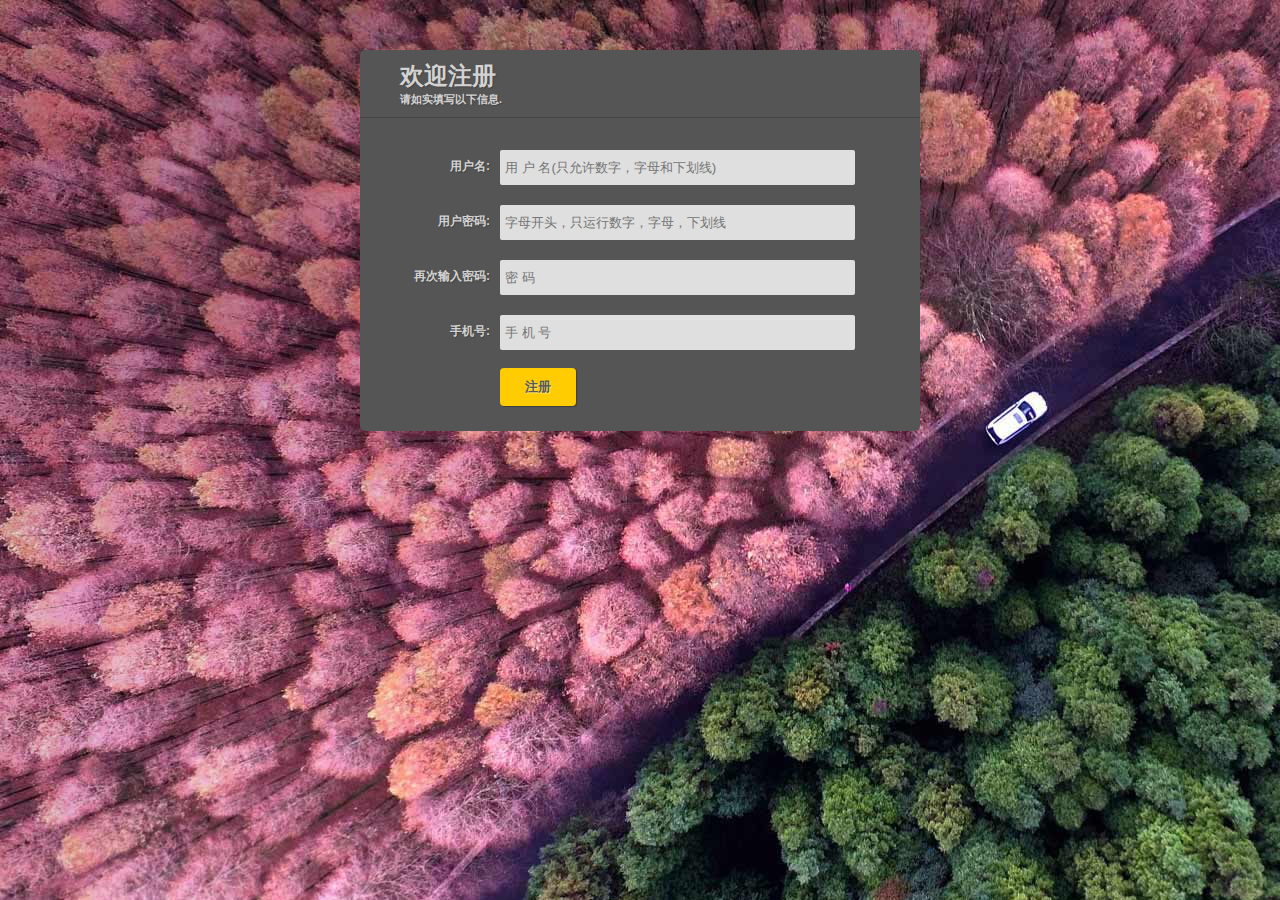
<file: register.html>
<!DOCTYPE html>
<html lang="en">
<head>
    <meta charset="UTF-8">
    <title>咸鱼影业：注册</title>
    <link rel="stylesheet" href="css/register.css">
    <!--<script src="https://cdn.bootcss.com/jquery/2.1.1/jquery.min.js"></script>-->
    <script src="jquery-1.7.2/jquery.js" ></script>
    <script src="js/register.js"></script>

</head>
<body>

<form  class="dark-matter">
    <h1>欢迎注册
        <span>请如实填写以下信息.</span>
    </h1>

    <label>
        <span>用户名:</span>
        <input id="name" type="text" name="username" placeholder="用 户 名(只允许数字，字母和下划线)" value="" required/>
        <p id="check1" style="margin-top: -2%;margin-left: 25%" ></p>
    </label>

    <label>
        <span>用户密码:</span>
        <input id="email" type="password" name="password" placeholder="字母开头，只运行数字，字母，下划线" value="" require/>
        <p  id="check2" style="margin-top: -2%;margin-left: 25%" ></p>
    </label>

    <label>
        <span>再次输入密码:</span>
        <input id="possword2" type="password" name="password2" placeholder="密 码" value="" require/>
        <p   id="check3" style="margin-top: -2%;margin-left: 25%" ></p>
    </label>

    <label>
        <span>手机号:</span>
        <input id="tel" type="text" name="telphone" placeholder="手 机 号" value="" require/>
        <p   id="check4" style="margin-top: -2%;margin-left: 25%" ></p>
    </label>

    <label>
        <span>&nbsp;</span>
        <input type="button" class="button" value="注册" />
    </label>

</form>

</body>
</html>
</file>
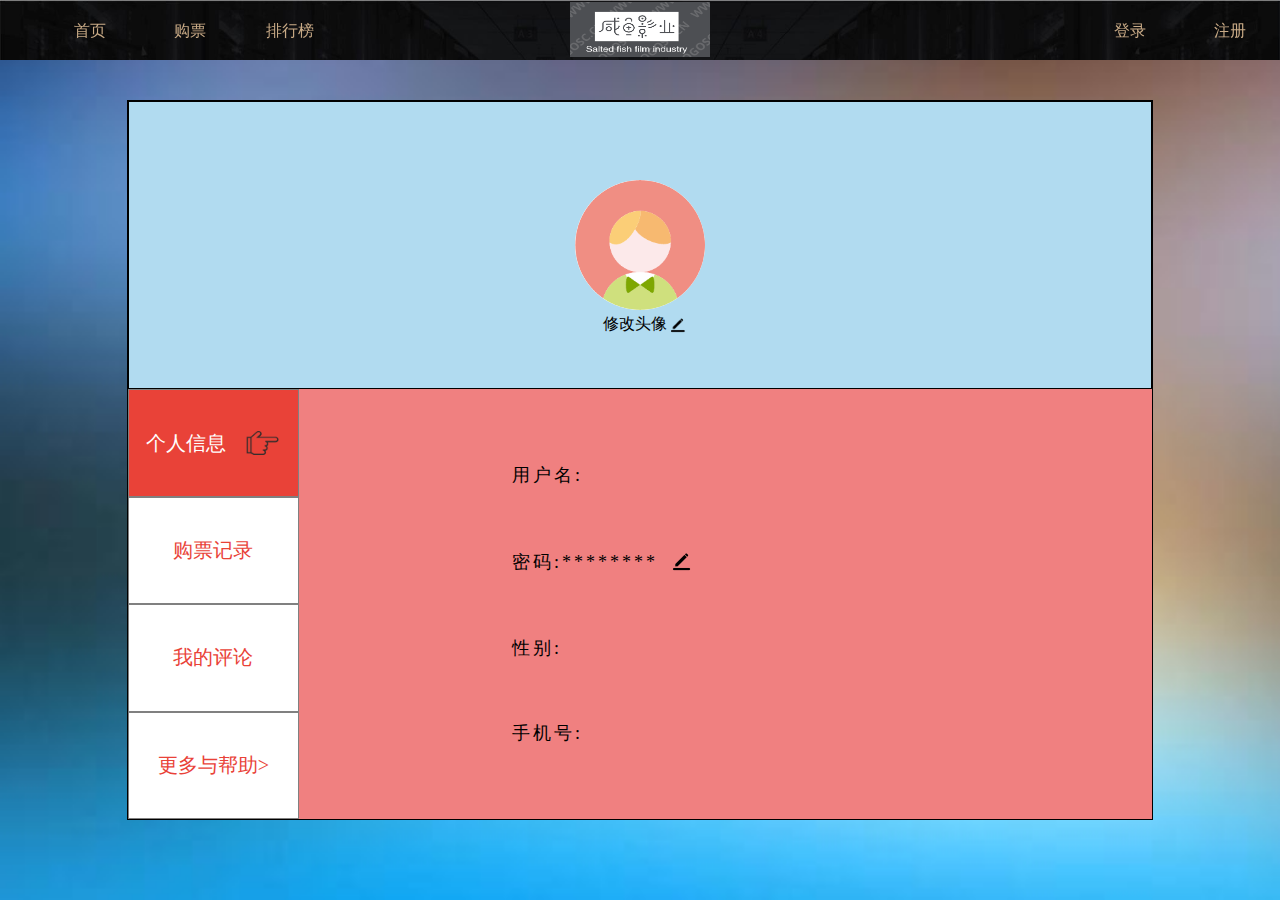
<file: user.html>
<!DOCTYPE html>
<html lang="en">
<head>
    <meta charset="UTF-8">
    <title>用户管理</title>
    <link href="css/user.css" rel="stylesheet">
    <link href="css/top.css" rel="stylesheet">
    <link href="css/login_form.css" rel="stylesheet">


    <script src="jquery-1.7.2/jquery.js" ></script>
    <script src="carhartl-jquery-cookie-92b7715/jquery.cookie.js"></script>
    <script src="js/status.js"></script>

    <script src="js/user.js"></script>
</head>
<body>
<div id="top">
    <img src="img/logo4.png">
    <ul>
        <li><a href="index.html">首页</a></li>
        <li><a href="movie.html">购票</a></li>
        <li><a href="paihangbang.html">排行榜</a></li>
    </ul>

    <ul id="huan">
        <li id="login">登录</li>
        <li id="register"><a href="register.html">注册</a></li>
    </ul>

</div>


<div class="user_main">
    <div class="top">
        <div class="head">
            <img src="img/boy.png">
            <div>修改头像<img src="img/change.png"></div>
        </div>
    </div>
    <div class="body">
        <div class="nav">
            <a href="#user">个人信息 <img src="img/point.png"></a>
            <a href="#buy">购票记录</a>
            <a href="#my">我的评论 </a>
            <a href="#help">更多与帮助></a>
        </div>
        <div class="count">
            <div class="all">
                <div id="user">
                    <div>
                        <div><span>用户名:</span></div>
                        <div><span>密码:</span><span>********</span><img src="img/change.png"></div>
                        <div><span>性别:</span></div>
                        <div><span>手机号:</span></div>
                    </div>
                </div>
                <div id="buy">
                    <table  style="border-collapse:collapse;">
                        <tr>
                            <th>电影名:</th>
                            <th>语种:</th>
                            <th>类型:</th>
                            <th>片长:</th>
                            <th>开始时间:</th>
                            <th>票价</th>
                            <th>退票</th>
                        </tr>

                    </table>
                </div>
                <div id="my">
                    <div class="ping">
                        <div><span>电影: </span><span>复仇者联盟3</span></div>
                        <div><span>评分：</span><span>4星</span></div>
                        <p>悬疑犯罪类的设定，主角也是坏人这种设定还是挺难得的。包括背后设计的背景，也可对应现实。遗憾就是迷题解决的太随意了，不够过瘾。</p>
                    </div>
                    <div class="ping">
                        <div><span>电影: </span><span>复仇者联盟3</span></div>
                        <div><span>评分：</span><span>4星</span></div>
                        <p>悬疑犯罪类的设定，主角也是坏人这种设定还是挺难得的。包括背后设计的背景，也可对应现实。遗憾就是迷题解决的太随意了，不够过瘾。</p>
                    </div>
                    <div class="ping">
                        <div><span>电影: </span><span>复仇者联盟3</span></div>
                        <div><span>评分：</span><span>4星</span></div>
                        <p>悬疑犯罪类的设定，主角也是坏人这种设定还是挺难得的。包括背后设计的背景，也可对应现实。遗憾就是迷题解决的太随意了，不够过瘾。</p>
                    </div>
                </div>
                <div id="help">

                </div>
            </div>
        </div>
    </div>
</div>




<div class="black dis">
    <form  class="dark-matter">
        <span id="cut">X</span>
        <h1>欢迎登录
            <span>请填写以下信息.</span>
        </h1>

        <label>
            <span>用户名:</span>
            <input id="name" type="text" name="username" placeholder="用 户 名" value="" required/>
            <p   id="check1" style="margin-top: -2%;margin-left: 25%" ></p>
        </label>

        <label>
            <span>用户密码:</span>
            <input id="email" type="password" name="password" placeholder="密 码" value="" require/>
            <p   id="check2" style="margin-top: -2%;margin-left: 25%" ></p>
        </label>

        <label>
            <span>你的身份:</span>
            <select name="id">
                <option value="manger">管理员</option>
                <option value="user" selected>用户</option>
            </select>
        </label>

        <label>
            <span>&nbsp;</span>
            <input type="button" class="button" value="登录" />
        </label>
        <a href="register.html">没有账号？快去注册-></a>
    </form>
</div>
</body>
</html>
</file>
<file: css/register.css>
body{
    background-image: url('../img/login.jpg');
}

.dark-matter {
    position: relative;
    margin-top: 50px;
    margin-left: auto;
    margin-right: auto;
    max-width: 500px;
    background: #555;
    padding: 20px 30px 20px 30px;
    font: 12px "Helvetica Neue", Helvetica, Arial, sans-serif;
    color: #D3D3D3 ;
    text-shadow: 1px 1px 1px #444;
    border: none;
    border-radius: 5px;
    -webkit-border-radius: 5px;
    -moz-border-radius: 5px;
}

.dark-matter h1 {
    padding: 0px 0px 10px 40px;
    display: block;
    border-bottom: 1px solid #444;
    margin: -10px -30px 30px -30px;
}
.dark-matter h1>span {
    display: block;
    font-size: 11px;
}
.dark-matter label {
    display: block;
    margin: 0px 0px 5px;
}
.dark-matter label>span {
    float: left;
    width: 20%;
    text-align: right;
    padding-right: 10px;
    margin-top: 10px;
    font-weight: bold;
}
.dark-matter input[type="text"], .dark-matter input[type="password"], .dark-matter textarea, .dark-matter select {
    border: none;
    color: #525252;
    height: 25px;
    line-height:15px;
    margin-bottom: 16px;
    margin-right: 6px;
    margin-top: 2px;
    outline: 0 none;
    padding: 5px 0px 5px 5px;
    width: 70%;
    border-radius: 2px;
    -webkit-border-radius: 2px;
    -moz-border-radius: 2px;
    -moz-box-shadow: inset 0 1px 1px rgba(0, 0, 0, 0.075);
    background: #DFDFDF;
}
.dark-matter select {
    /*background: #DFDFDF url('down-arrow.png') no-repeat right;*/
    /*background: #DFDFDF url('down-arrow.png') no-repeat right;*/
    appearance:none;
    -webkit-appearance:none;
    -moz-appearance: none;
    text-indent: 0.01px;
    text-overflow: '';
    width: 70%;
    height: 35px;
    color: #525252;
    line-height: 25px;
}
.dark-matter textarea{
    height:100px;
    padding: 5px 0px 0px 5px;
    width: 70%;
}
.dark-matter .button {
    background: #FFCC02;
    border: none;
    padding: 10px 25px 10px 25px;
    color: #585858;
    border-radius: 4px;
    -moz-border-radius: 4px;
    -webkit-border-radius: 4px;
    text-shadow: 1px 1px 1px #FFE477;
    font-weight: bold;
    box-shadow: 1px 1px 1px #3D3D3D;
    -webkit-box-shadow:1px 1px 1px #3D3D3D;
    -moz-box-shadow:1px 1px 1px #3D3D3D;
}
.dark-matter .button:hover {
    color: #333;
    background-color: #EBEBEB;
}
/*a{*/
    /*color: #D3D3D3;*/
    /*text-decoration: none;*/
    /*position: absolute;*/
    /*right: 30px;*/
    /*cursor: pointer;*/
/*}*/
</file>
<file: css/user.css>
body{
    margin: 0;
    background-image: url("../img/user_bg.jpg");
    background-repeat: no-repeat;
    background-size:cover;
}
.user_main{
    width: 80%;
    background-color: white;
    position: absolute;
    top:100px;
    bottom: 80px;
    left: 50%;
    transform: translateX(-50%);
    border: 1px groove black;
    display: flex;
    flex-direction: column;
}
.top{
    border: 1px groove black;
    flex: 2;
    background-color: #b1dbf0;
    display: flex;
    justify-content: center;
    align-items: center;
}
.body{
    flex: 3;
    background-color: silver;
    display: flex;
}

.head{
    background-color: white;
    border-radius: 50%;
    height: 130px;
    width: 130px;
    position: relative;
}
.head>img{
    border-radius: 50%;
    height: 130px;
    width: 130px;
}
.head img{
    height: 130px;
    width: 130px;
}
.head>div>img{
    vertical-align: bottom;
    width: 20px;
    height: 20px;
}
.head>div{
    text-align: center;
    position: absolute;
    width: 300px;
    margin-left: -80px;

}


.nav{
    flex: 1;
    display: flex;
    flex-direction: column;
    height: 100%;
    background-color: beige;
}
.nav :nth-child(1){
    background-color:rgb(233,66,56);
    color: white;
}
.nav a{
    display: flex;
    justify-content:center;
    align-items: center;
    text-decoration: none;
    font-size: 20px;
    text-align: center;
    flex: 1;
    background-color: white;
    border: 1px grey solid;
    color:rgb(233,66,56)
}
.nav a img{
    margin-left: 15px;
    width: 40px;
    vertical-align: middle;
}
.count{
    flex: 5;
    background-color: coral;
    overflow: hidden;
}


.all{
    background-color: blue;
    width: 400%;
    height: 100%;
    display: flex;
}
.all>div{
    background-color: lightcoral;
    height:100%;
    flex: 1;
}
#user img{
    width: 25px;
    vertical-align: bottom;
    margin-left: 10px;
}
#user {
    font-size: 18px;
    letter-spacing:3px;
    display: flex;
    justify-content: center;
    align-items: center;
}
#user>div{
    display: flex;
    flex-direction: column;
    justify-content: space-around;
    width: 50%;
    height: 80%;
}
#buy{
    overflow-y:scroll ;
}
#buy table{
    font-size: 18px;
    width: 100%;
    text-align: center;
}
#buy table td{
    height: 55px;
}
#buy table tr:hover{
    height: 55px;
    background-color: #f1a02a;
}

#my{
    overflow-y: scroll;
}
.ping{
    margin: 0 auto;
    width:90%;
    box-shadow: 0px 0px 1px 1px gainsboro;
}

.out_ticket{
    color: red;
    cursor: pointer;
}
input,select{
    width: 150px;
    border-left: none;
    border-right: none;
    border-top: none;
    background-color:lightcoral ;
    outline:none;
    border-bottom: 1px solid black;
}

.right{
    margin-left: 30px;
    width: 50px;
    height: 50px;
    background-color: greenyellow;
    border-radius: 50%;
}
.error{
    margin-left: 30px;
    width: 50px;
    height: 50px;
    background-color: red;
    border-radius: 50%;
    color: white;
}
.button{
    width: 60px;
    height:25px;
    
   /*  border: none; */
    background-color: gray;
}
</file>
<file: css/top.css>
/*!*body{*!*/
    /*!*background-image: url("../img/bg_1_1.jpg");*!*/

    /*!*!*!/background-repeat: no-repeat;*!*!*/
    /*background-size: cover;*/
    /*margin: 0;*/
    /*!*display: flex;*!*/
    /*!*!*flex-direction: column;*!*!*/
/*!*}*!*/
li{
    cursor: pointer;
}
body,html{
    height: 100%;
}
#top{
    position: fixed;
    top: 0;
    width: 100%;
    height:60px;
    /*background-color:rgb(30,39,54);*/
    background-size: cover;
    background-image: url("../img/bg_1_2.jpg");
    min-width: 800px;
    z-index:100;
}
#top img{
    position: absolute;
    left: 50%;
    top: 2px;
    margin-left: -70px;
    width: 140px;
    height: 55px;
}
ul{
    list-style-type: none;
    line-height:60px ;
    text-align: center;
}

#top>ul:nth-child(2){
    position: absolute;
    left: 0;
    top: -15px;

}
#top>ul:nth-child(3){
    position: absolute;
    right: 0;
    top: -15px;
}
#top li{

    cursor: pointer;
    color: rgb(200,170,134);
    float: left;
    width: 100px;
    height: 60px;
}
#top li a{
    color: rgb(200,170,134);
    text-decoration: none;
}
#top li:hover{
    background-color:white;
    box-shadow: -3px -3px  15px #9d9c98 inset;
}
</file>
<file: css/login_form.css>
#cut{
    position: absolute;
    right: 15px;
    cursor: pointer;
}
.black{
    overflow: hidden;
    width: 100%;
    height: 100%;
    background-color: rgba(1,1,1,.3);
    position: fixed;
    top: 0;
    z-index: 150;
    padding-top: 160px;
}

.dis{
    display: none;
}

.dark-matter {
    position: relative;
    margin-top: 50px;
    margin-left: auto;
    margin-right: auto;
    max-width: 500px;
    background: #555;
    padding: 20px 30px 20px 30px;
    font: 12px "Helvetica Neue", Helvetica, Arial, sans-serif;
    color: #D3D3D3;
    text-shadow: 1px 1px 1px #444;
    border: none;
    border-radius: 5px;
    -webkit-border-radius: 5px;
    -moz-border-radius: 5px;
}

.dark-matter h1 {
    padding: 0px 0px 10px 40px;
    display: block;
    border-bottom: 1px solid #444;
    margin: -10px -30px 30px -30px;
}

.dark-matter h1>span {
    display: block;
    font-size: 11px;
}

.dark-matter label {
    display: block;
    margin: 0px 0px 5px;
}
.dark-matter label>span {
    float: left;
    width: 20%;
    text-align: right;
    padding-right: 10px;
    margin-top: 10px;
    font-weight: bold;
}
.dark-matter input[type="text"], .dark-matter input[type="password"], .dark-matter textarea, .dark-matter select {
    border: none;
    color: #525252;
    height: 25px;
    line-height:15px;
    margin-bottom: 16px;
    margin-right: 6px;
    margin-top: 2px;
    outline: 0 none;
    padding: 5px 0px 5px 5px;
    width: 70%;
    border-radius: 2px;
    -webkit-border-radius: 2px;
    -moz-border-radius: 2px;
    -moz-box-shadow: inset 0 1px 1px rgba(0, 0, 0, 0.075);
    background: #DFDFDF;
}
.dark-matter select {
    /*background: #DFDFDF url('down-arrow.png') no-repeat right;*/
    /*background: #DFDFDF url('down-arrow.png') no-repeat right;*/
    appearance:none;
    -webkit-appearance:none;
    -moz-appearance: none;
    text-indent: 0.01px;
    text-overflow: '';
    width: 70%;
    height: 35px;
    color: #525252;
    line-height: 25px;
}
.dark-matter textarea{
    height:100px;
    padding: 5px 0px 0px 5px;
    width: 70%;
}
.dark-matter .button {
    background: #FFCC02;
    border: none;
    padding: 10px 25px 10px 25px;
    color: #585858;
    border-radius: 4px;
    -moz-border-radius: 4px;
    -webkit-border-radius: 4px;
    text-shadow: 1px 1px 1px #FFE477;
    font-weight: bold;
    box-shadow: 1px 1px 1px #3D3D3D;
    -webkit-box-shadow:1px 1px 1px #3D3D3D;
    -moz-box-shadow:1px 1px 1px #3D3D3D;
}
.dark-matter .button:hover {
    color: #333;
    background-color: #EBEBEB;
}
.dark-matter a{
    color: #D3D3D3;
    text-decoration: none;
    position: absolute;
    right: 30px;
    cursor: pointer;
}
</file>
